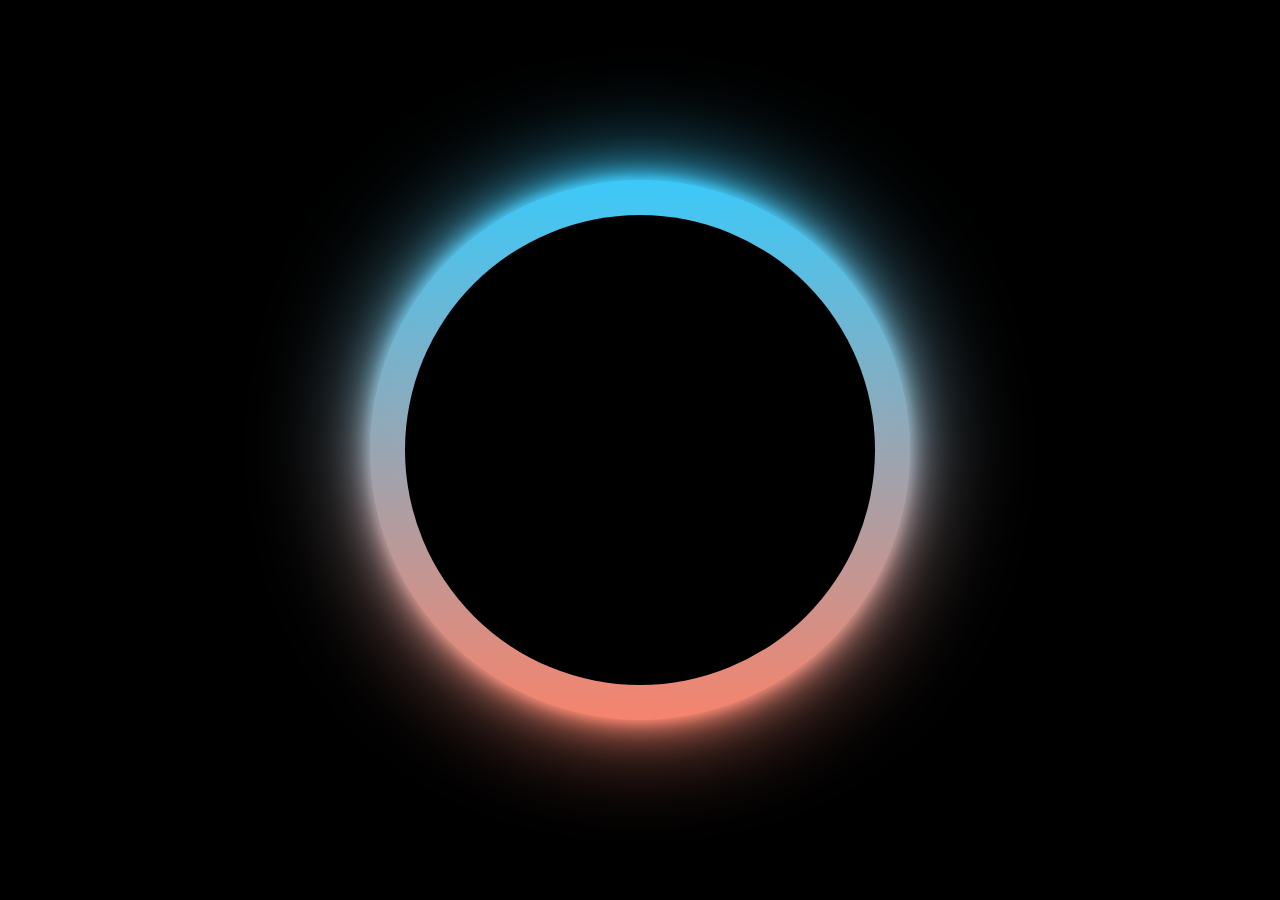
<file: animated_circulo/index.html>
<html>
    <head>
        <title></title>
        <link rel="stylesheet" href="style.css" type="text/css">
    </head>
    <body>
        <div class="circle">
                        <span></span>
            <span></span>
            <span></span>
            <span></span>

        </div>
    </body>
</html>
</file>
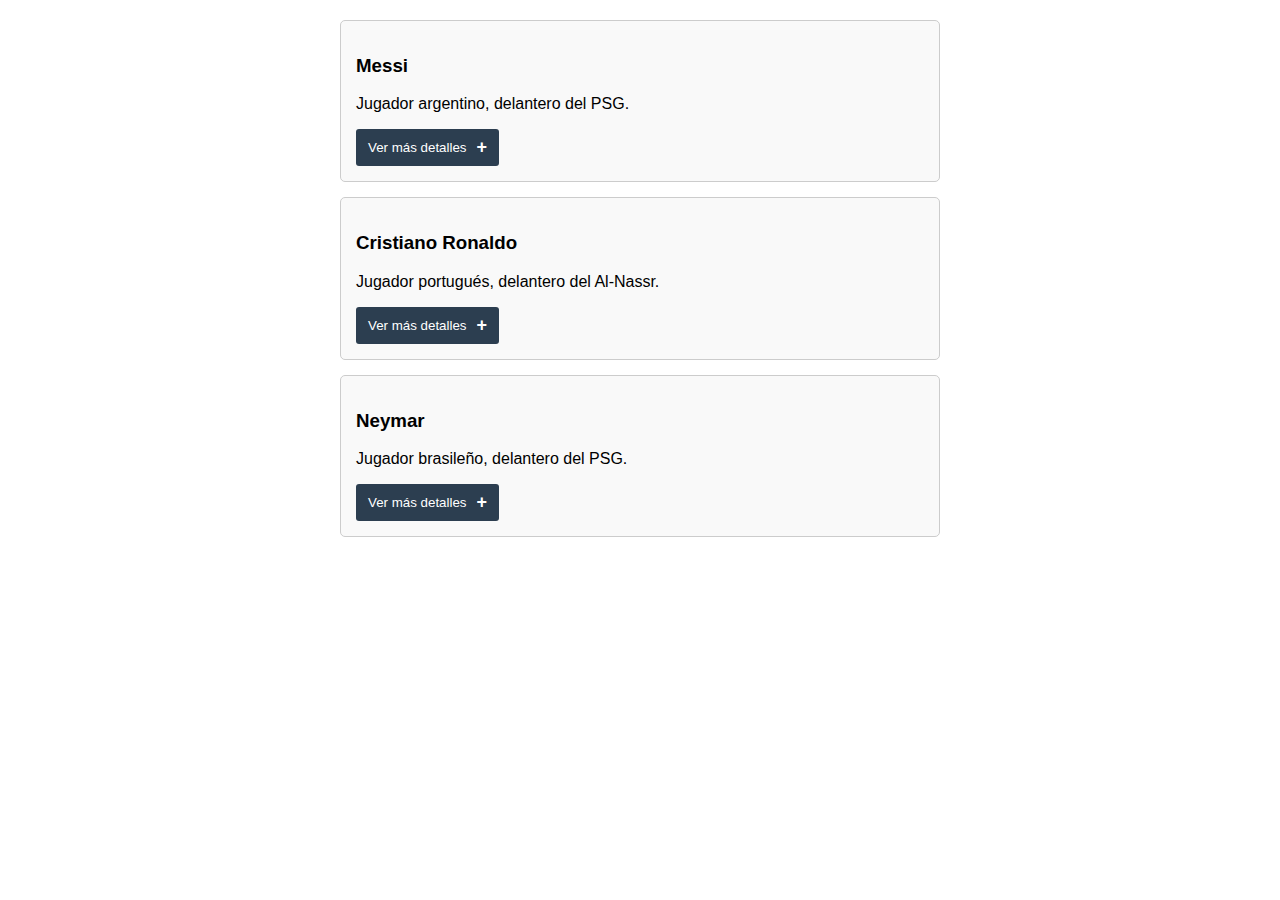
<file: Show_Hide_descripción/index.html>
<!DOCTYPE html>
<html lang="es">
<head>
    <meta charset="UTF-8">
    <title>Show/Hide Extra Visual</title>

    <!-- CSS externo -->
    <link rel="stylesheet" href="style.css">

    <!-- jQuery CDN -->
    <script src="https://cdnjs.cloudflare.com/ajax/libs/jquery/2.1.3/jquery.min.js"></script>
</head>
<body>

<div id="cards-container">

    <!-- Card 1: Messi -->
    <div class="card">
        <h3>Messi</h3>
        <p class="short-desc">Jugador argentino, delantero del PSG.</p>
        <p class="full-desc">Ganador de múltiples Balones de Oro, considerado uno de los mejores de la historia.</p>
        <button class="toggle-desc">Ver más detalles <span class="icon">+</span></button>
    </div>

    <!-- Card 2: Cristiano -->
    <div class="card">
        <h3>Cristiano Ronaldo</h3>
        <p class="short-desc">Jugador portugués, delantero del Al-Nassr.</p>
        <p class="full-desc">Ha ganado múltiples títulos y Balones de Oro, reconocido por su potencia y disciplina.</p>
        <button class="toggle-desc">Ver más detalles <span class="icon">+</span></button>
    </div>

    <!-- Card 3: Neymar -->
    <div class="card">
        <h3>Neymar</h3>
        <p class="short-desc">Jugador brasileño, delantero del PSG.</p>
        <p class="full-desc">Destacado por su técnica y creatividad, figura importante en la selección brasileña.</p>
        <button class="toggle-desc">Ver más detalles <span class="icon">+</span></button>
    </div>

</div>

<script src="script.js"></script>

</body>
</html>
</file>
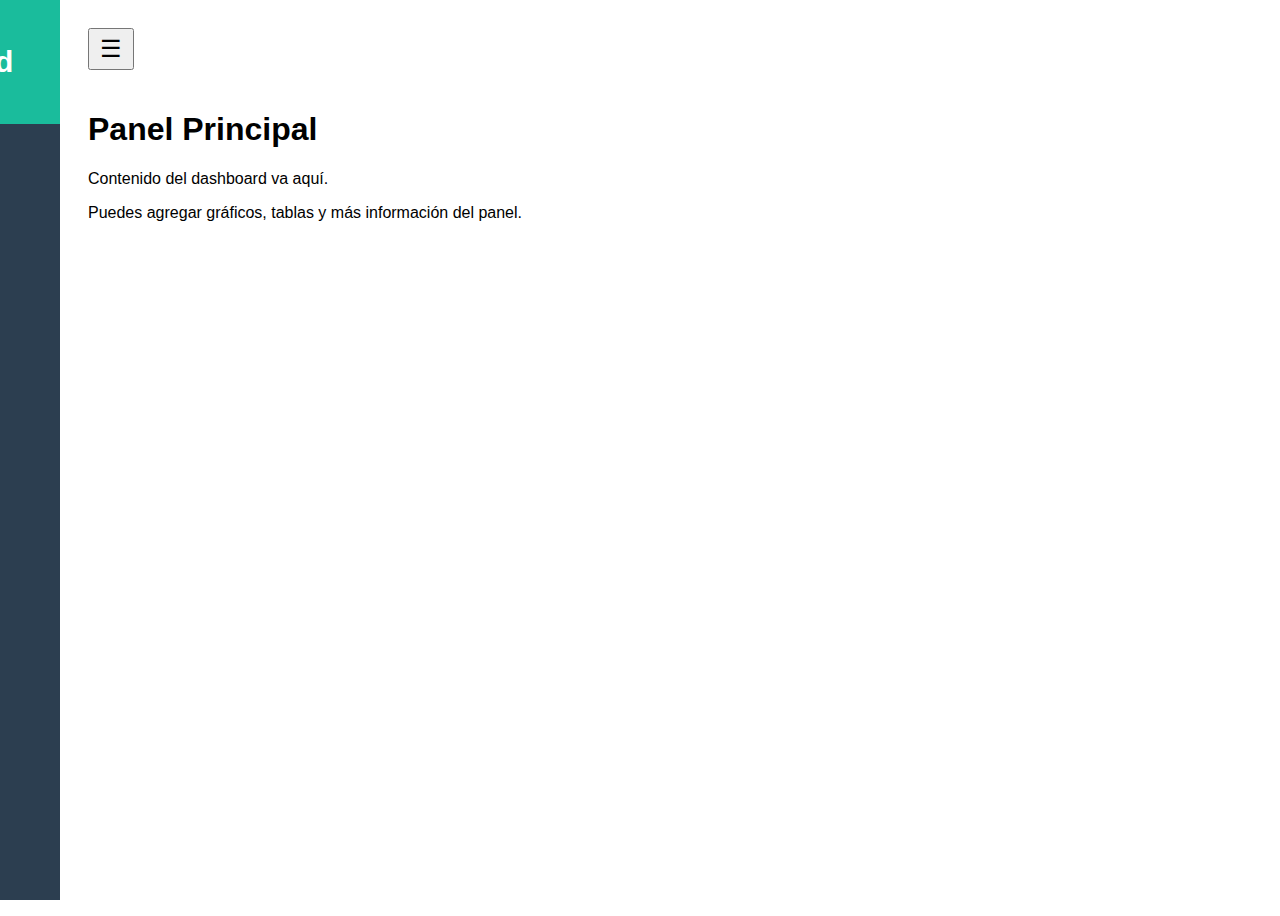
<file: Sidebar_colapsable/index.html>
<!DOCTYPE html>
<html lang="es">
<head>
    <meta charset="UTF-8">
    <title>Sidebar Ultra Profesional</title>
    <link rel="stylesheet" href="style.css">
    <script src="https://cdnjs.cloudflare.com/ajax/libs/jquery/2.1.3/jquery.min.js"></script>
</head>
<body>

<div class="wrapper">

    <!-- Sidebar -->
    <div id="sidebar" class="collapsed">
        <div class="sidebar-header">
            <h2>Dashboard</h2>
        </div>
        <ul class="sidebar-menu">
            <li data-tooltip="Inicio"><span class="menu-icon">🏠</span><span class="menu-text">Inicio</span></li>
            <li data-tooltip="Usuarios"><span class="menu-icon">👤</span><span class="menu-text">Usuarios</span></li>
            <li data-tooltip="Reportes"><span class="menu-icon">📊</span><span class="menu-text">Reportes</span></li>
            <li data-tooltip="Configuración"><span class="menu-icon">⚙️</span><span class="menu-text">Configuración</span></li>
        </ul>
    </div>

    <!-- Contenido principal -->
    <div id="main-content">
        <button id="toggle-sidebar">☰</button> <!-- Botón de toggle -->
        <h1>Panel Principal</h1>
        <p>Contenido del dashboard va aquí.</p>
        <p>Puedes agregar gráficos, tablas y más información del panel.</p>
    </div>

</div>

<script src="script.js"></script>
</body>
</html>
</file>
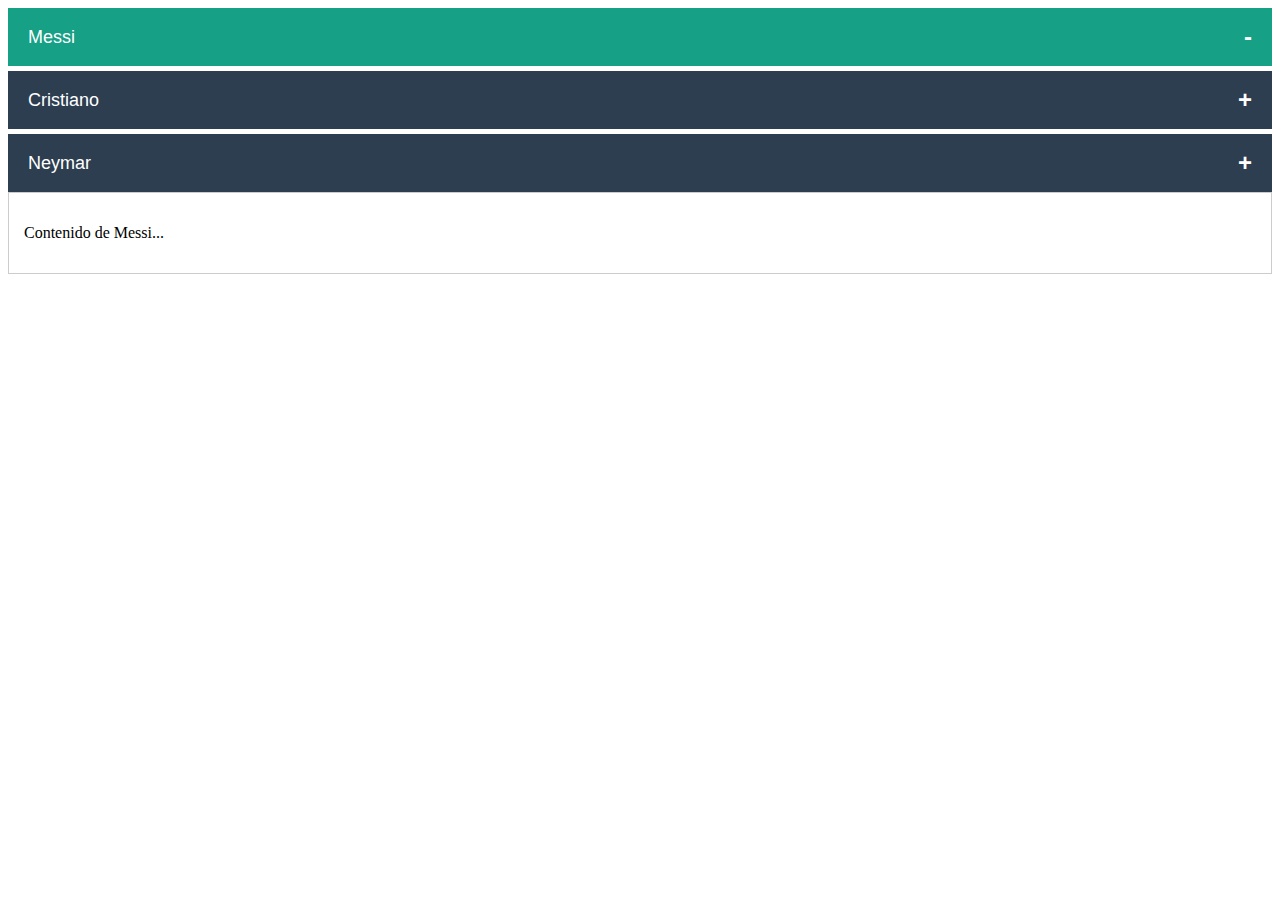
<file: tabs copy/index.html>
<!DOCTYPE html>
<html lang="es">
<head>
    <meta charset="UTF-8">
    <title>Tabs Acordeón Mega Interactivo</title>

    <!-- =========================
         CSS externo
         style.css contiene todo el diseño y estilos animados
         Comentario tonto: "Sin esto las pestañas se ven como fantasmas aburridos" 👻
         ========================= -->
    <link rel="stylesheet" href="style.css">

    <!-- =========================
         jQuery CDN
         Comentario tonto: "El héroe que hace que las pestañas bailen" 💃
         ========================= -->
    <script src="https://cdnjs.cloudflare.com/ajax/libs/jquery/2.1.3/jquery.min.js"></script>

</head>
<body>

<div id="tabs-container">

    <!-- =========================
         Pestañas con icono + / -
         ========================= -->
    <div class="tabs">
        <button class="tab-titulo active" data-tab="tab1">
            Messi <span class="toggle-icon">-</span>
        </button>
        <button class="tab-titulo" data-tab="tab2">
            Cristiano <span class="toggle-icon">+</span>
        </button>
        <button class="tab-titulo" data-tab="tab3">
            Neymar <span class="toggle-icon">+</span>
        </button>
    </div>

    <!-- =========================
         Contenido de las pestañas
         ========================= -->
    <div class="tab-content" id="tab1">
        <p>Contenido de Messi...</p>
    </div>

    <div class="tab-content" id="tab2">
        <p>Contenido de Cristiano...</p>
    </div>

    <div class="tab-content" id="tab3">
        <p>Contenido de Neymar...</p>
    </div>

</div>

<!-- =========================
     JS externo
     script.js contiene la lógica animada de acordeón con iconos
     Comentario tonto: "Aquí vive la varita mágica + / -" ✨
     ========================= -->
<script src="script.js"></script>

</body>
</html>
</file>
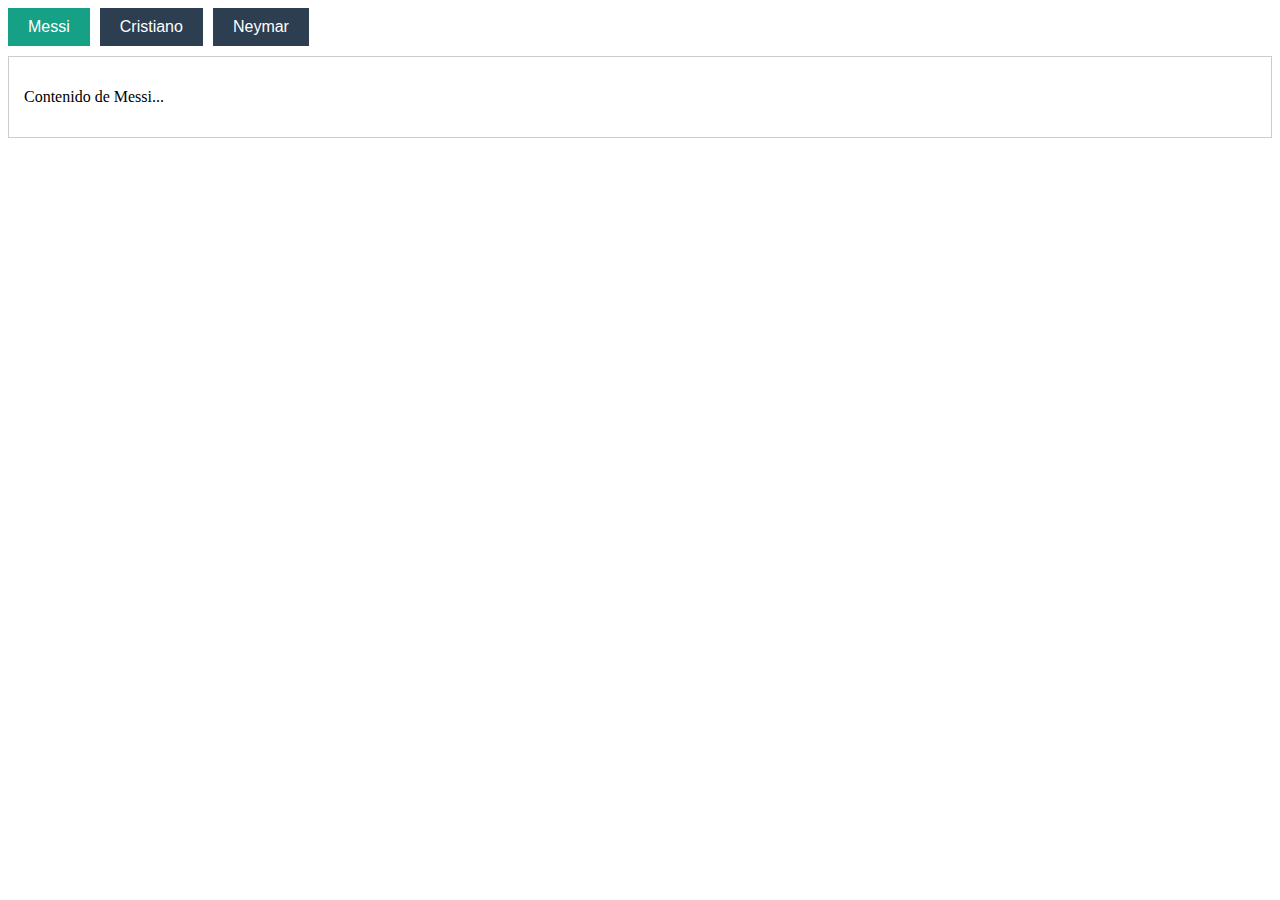
<file: tabs/index.html>
<!DOCTYPE html>
<html lang="es">
<head>
    <meta charset="UTF-8">
    <title>Tabs Animadas</title>

    <!-- =========================
         Cargar CSS externo
         style.css tiene todo el diseño de las pestañas
         Comentario tonto: "Sin esto las pestañas son fantasmas" 👻
         ========================= -->
    <link rel="stylesheet" href="style.css">

    <!-- =========================
         Cargar jQuery desde CDN
         Siempre antes de nuestro JS
         Comentario tonto: "El héroe silencioso del DOM" 💪
         ========================= -->
    <script src="https://cdnjs.cloudflare.com/ajax/libs/jquery/2.1.3/jquery.min.js"></script>

</head>
<body>

<div id="tabs-container">

    <!-- =========================
         Pestañas / Tabs
         ========================= -->
    <div class="tabs">
        <button class="tab-titulo active" data-tab="tab1">Messi</button>
        <button class="tab-titulo" data-tab="tab2">Cristiano</button>
        <button class="tab-titulo" data-tab="tab3">Neymar</button>
    </div>

    <!-- =========================
         Contenido de cada pestaña
         ========================= -->
    <div class="tab-content" id="tab1">
        <p>Contenido de Messi...</p>
    </div>

    <div class="tab-content" id="tab2" style="display:none;">
        <p>Contenido de Cristiano...</p>
    </div>

    <div class="tab-content" id="tab3" style="display:none;">
        <p>Contenido de Neymar...</p>
    </div>

</div>

<!-- =========================
     Cargar JS externo
     script.js tiene toda la lógica de las pestañas animadas
     Comentario tonto: "Aquí vive la magia que hace que las pestañas bailen" 💃
     ========================= -->
<script src="script.js"></script>

</body>
</html>
</file>
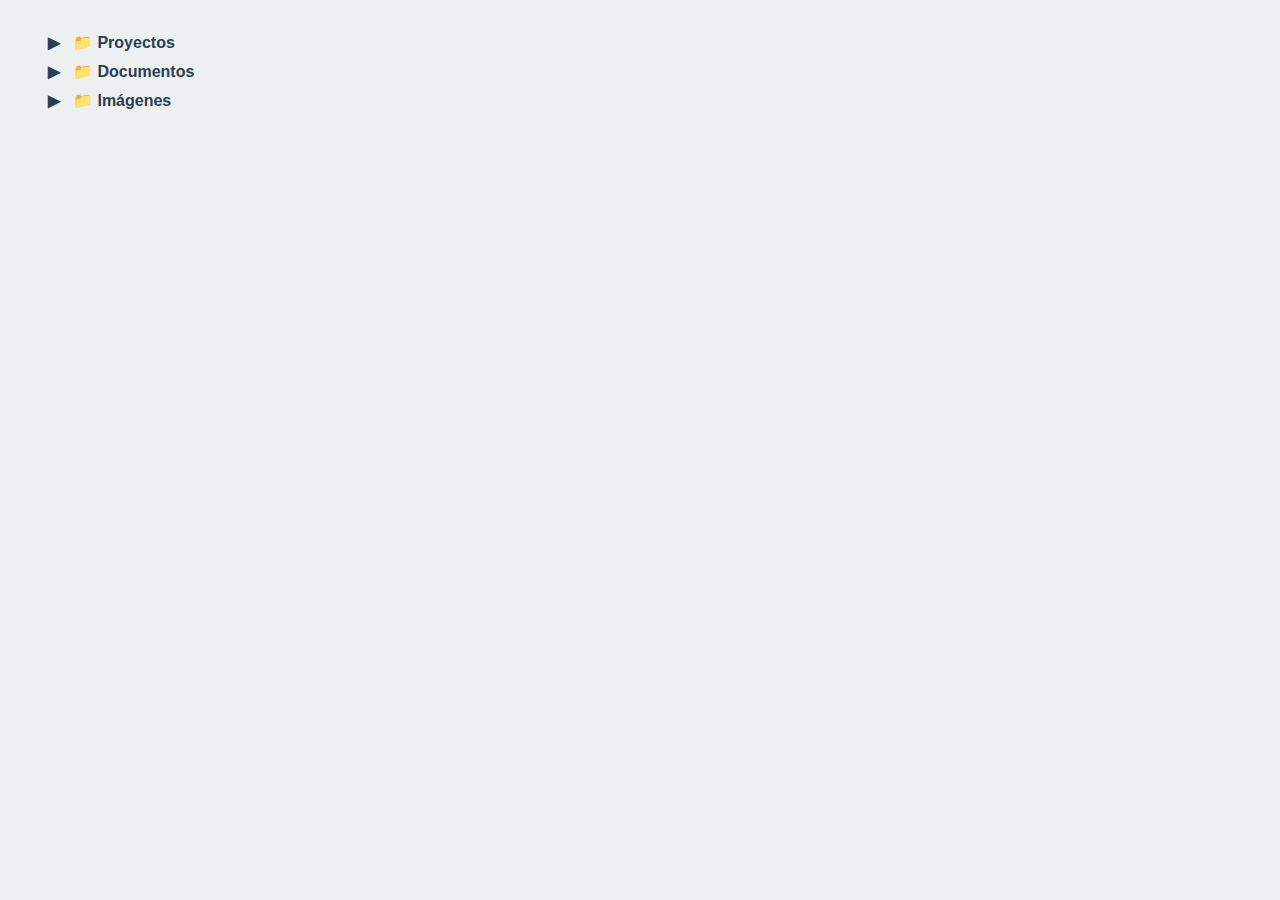
<file: Árbol de navegación (Tree view)/index.html>
<!DOCTYPE html>
<html lang="es">
<head>
    <meta charset="UTF-8">
    <title>Árbol de Navegación Ultra Visual</title>
    <link rel="stylesheet" href="style.css">
    <script src="https://cdnjs.cloudflare.com/ajax/libs/jquery/2.1.3/jquery.min.js"></script>
</head>
<body>

<div class="treeview">

    <ul class="tree-root">
        <li class="tree-folder level-1">
            <span class="tree-toggle">📁 Proyectos</span>
            <ul class="tree-children">
                <li class="tree-folder level-2">
                    <span class="tree-toggle">📁 Proyecto 1</span>
                    <ul class="tree-children">
                        <li class="tree-file">📄 Documento A</li>
                        <li class="tree-file">📄 Documento B</li>
                    </ul>
                </li>
                <li class="tree-folder level-2">
                    <span class="tree-toggle">📁 Proyecto 2</span>
                    <ul class="tree-children">
                        <li class="tree-file">📄 Documento X</li>
                        <li class="tree-file">📄 Documento Y</li>
                    </ul>
                </li>
            </ul>
        </li>

        <li class="tree-folder level-1">
            <span class="tree-toggle">📁 Documentos</span>
            <ul class="tree-children">
                <li class="tree-file">📄 Documento 1</li>
                <li class="tree-file">📄 Documento 2</li>
            </ul>
        </li>

        <li class="tree-folder level-1">
            <span class="tree-toggle">📁 Imágenes</span>
            <ul class="tree-children">
                <li class="tree-file">🖼️ Imagen 1</li>
                <li class="tree-file">🖼️ Imagen 2</li>
            </ul>
        </li>
    </ul>

</div>

<script src="script.js"></script>
</body>
</html>
</file>
<file: animated_circulo/style.css>
body{
    margin: 0;
    padding: 0;
    display: flex;
    justify-content: center;
    align-items: center;
    background-color: black;
    }
    .circle{
position: relative;
width: 60vh;
    height: 60vh;
    background:linear-gradient(#33ccff, #ff8066) ;
    border-radius: 50%;
    animation: animate 0.5s linear infinite;
    }
    @keyframes animate{
        from {
            transform: rotate(0deg);
        }
        to{
            transform: rotate(360deg);
        }
    }
    .circle::after{
        content: '';
        position: absolute;
        top: 35px;
        right: 35px;
        bottom: 35px;
        left: 35px;
        border-radius: 50%;
        background-color: black;
    }
    .circle span {
        position: absolute;
        width: 100%;
        height: 100%;
        background: linear-gradient(#33ccff,#ff8066);
        border-radius: 50%;
    }
    .circle span:nth-child(1){
        filter: blur(5px);
    }
     .circle span:nth-child(2){
        filter: blur(10px);
    }
     .circle span:nth-child(3){
        filter: blur(20px);
    }
     .circle span:nth-child(4){
        filter: blur(55px);
    }
</file>
<file: Show_Hide_descripción/style.css>
#cards-container {
    max-width: 600px;
    margin: 20px auto;
    font-family: Arial, sans-serif;
}

.card {
    border: 1px solid #ccc;
    padding: 15px;
    margin-bottom: 15px;
    border-radius: 5px;
    background: #f9f9f9;
    transition: box-shadow 0.3s;
    /* Comentario tonto: "Casa de estrellas futbolísticas VIP" 🌟 */
}

.card:hover {
    box-shadow: 0 4px 15px rgba(0,0,0,0.1);
}

/* Contenido largo oculto por defecto */
.full-desc {
    display: none; /* Oculto inicialmente */
    margin-top: 10px;
    color: #333;
    opacity: 0;          /* Para animación fade */
    transition: opacity 0.3s ease-in-out;
    /* Comentario tonto: "Shhh… contenido secreto" 🤫 */
}

/* Botón Ver más / Ver menos */
.toggle-desc {
    margin-top: 10px;
    padding: 8px 12px;
    background: #2c3e50;
    color: #fff;
    border: none;
    cursor: pointer;
    border-radius: 3px;
    display: flex;
    justify-content: space-between;
    align-items: center;
    transition: background 0.3s;
}

.toggle-desc:hover {
    background: #16a085;
    /* Comentario tonto: "Brilla cuando pasas el mouse, como Messi en acción" ⚡ */
}

/* Icono + / - con giro y transición de color */
.icon {
    font-weight: bold;
    font-size: 18px;
    margin-left: 10px;
    display: inline-block;
    transition: transform 0.3s, color 0.3s;
}

/* Icono abierto: gira 180° y cambia a verde */
.icon.open {
    transform: rotate(180deg);
    color: #16a085;
}
</file>
<file: Sidebar_colapsable/style.css>
/* Wrapper general */
.wrapper {
    display: flex;
    height: 100vh;
    font-family: Arial, sans-serif;
    position: relative;
}

/* Sidebar */
#sidebar {
    width: 250px; /* ancho completo */
    background: #2c3e50;
    color: #fff;
    position: fixed; /* Flota sobre contenido */
    height: 100%;
    transition: transform 0.3s ease; /* animación deslizante */
    z-index: 2;
    overflow: hidden;
    left: 0;
    top: 0;
    /* Comentario tonto: "Casa de secretos del dashboard" 🤫 */
}

/* Colapsado: se mueve hacia la izquierda dejando solo iconos visibles */
#sidebar.collapsed {
    transform: translateX(-190px); /* solo iconos visibles */
}

/* Sidebar abierto */
#sidebar.open {
    transform: translateX(0);
}

.sidebar-header {
    padding: 20px;
    font-size: 20px;
    text-align: center;
    background: #1abc9c;
}

.sidebar-menu {
    list-style: none;
    padding: 0;
    margin: 0;
}

.sidebar-menu li {
    padding: 15px 20px;
    cursor: pointer;
    position: relative;
    white-space: nowrap;
    display: flex;
    align-items: center;
    transition: background 0.2s;
}

.sidebar-menu li:hover {
    background: #16a085;
    /* Comentario tonto: "El menú feliz cuando pasas el mouse" 😄 */
}

/* Icono y texto del menú */
.menu-icon {
    width: 30px;
    text-align: center;
}

.menu-text {
    margin-left: 10px;
}

/* Tooltip cuando está colapsado */
#sidebar.collapsed .menu-text {
    display: none; /* texto oculto */
}

#sidebar.collapsed .sidebar-menu li:hover::after {
    content: attr(data-tooltip);
    position: absolute;
    left: 60px;
    background: #1abc9c;
    padding: 5px 10px;
    border-radius: 3px;
    white-space: nowrap;
    z-index: 10;
    color: #fff;
    font-size: 14px;
    /* Comentario tonto: "Tooltip mágico aparece al pasar el mouse" ✨ */
}

/* Contenido principal */
#main-content {
    flex: 1;
    padding: 20px;
    transition: margin-left 0.3s;
    margin-left: 250px;
}

#sidebar.collapsed ~ #main-content {
    margin-left: 60px;
}

#toggle-sidebar {
    font-size: 24px;
    padding: 5px 10px;
    cursor: pointer;
    margin-bottom: 20px;
    /* Comentario tonto: "Botón mágico que abre y cierra el misterio del sidebar" 🕵️ */
}
</file>
<file: tabs copy/style.css>
/* =========================
   Contenedor de pestañas
   ========================= */
.tabs {
    display: flex;
    flex-direction: column; /* vertical, estilo acordeón */
    gap: 5px;
}

/* =========================
   Botones de pestañas
   ========================= */
.tab-titulo {
    position: relative;
    padding: 15px 20px;
    cursor: pointer;
    background: #2c3e50;
    color: #fff;
    border: none;
    font-size: 18px;
    text-align: left;
    display: flex;
    justify-content: space-between;
    align-items: center;
}

/* =========================
   Pestaña activa
   ========================= */
.tab-titulo.active {
    background: #16a085;
    /* Comentario tonto: "Pestaña feliz, lista para mostrar su contenido" 😄 */
}

/* =========================
   Icono + / -
   ========================= */
.toggle-icon {
    font-size: 24px;
    font-weight: bold;
}

/* =========================
   Contenido de la pestaña
   ========================= */
.tab-content {
    padding: 15px;
    border: 1px solid #ccc;
    display: none; /* oculto por defecto */
    /* Comentario tonto: "Aquí duerme el contenido hasta que alguien lo despierte" 💤 */
}
</file>
<file: tabs/style.css>
/* =========================
   Contenedor de pestañas
   ========================= */
.tabs {
    display: flex;
    gap: 10px;
    margin-bottom: 10px;
}

/* =========================
   Botones de pestañas
   ========================= */
.tab-titulo {
    padding: 10px 20px;
    cursor: pointer;
    background: #2c3e50;
    color: #fff;
    border: none;
    font-size: 16px;
}

/* =========================
   Pestaña activa
   ========================= */
.tab-titulo.active {
    background: #16a085;
    /* Comentario tonto: "La pestaña feliz que está activa" 😄 */
}

/* =========================
   Contenido de pestaña
   ========================= */
.tab-content {
    padding: 15px;
    border: 1px solid #ccc;
    display: none; /* oculto por defecto */
    /* Comentario tonto: "Aquí duerme el contenido hasta que alguien lo despierte" 💤 */
}
</file>
<file: Árbol de navegación (Tree view)/style.css>
body {
    font-family: Arial, sans-serif;
    padding: 20px;
    background: #ecf0f1;
}

/* Tree View general */
.treeview ul {
    list-style: none;
    padding-left: 20px;
    margin: 0;
}

.tree-toggle {
    cursor: pointer;
    display: inline-block;
    padding: 5px 0;
    font-weight: bold;
    transition: color 0.2s;
}

.tree-toggle:hover {
    color: #1abc9c;
    /* Comentario tonto: "El árbol sonríe cuando pasas el mouse" 😄 */
}

.tree-children {
    display: none; /* hijos ocultos inicialmente */
}

/* Carpeta abierta */
.tree-folder.open > .tree-children {
    display: block;
}

/* Flecha dinámica */
.tree-folder > .tree-toggle::before {
    content: "▶";
    display: inline-block;
    width: 20px;
    transition: transform 0.2s;
    margin-right: 5px;
}

.tree-folder.open > .tree-toggle::before {
    transform: rotate(90deg);
}

/* Ítems hoja */
.tree-file {
    padding-left: 25px;
}

/* Colores por nivel */
.level-1 > .tree-toggle { color: #2c3e50; }
.level-2 > .tree-toggle { color: #16a085; }
.level-3 > .tree-toggle { color: #2980b9; }

/* Opcional: cambiar icono según tipo */
.tree-file:before {
    margin-right: 5px;
}

/* Animación de slide (suave) */
.tree-children li {
    transition: all 0.2s ease;
}
</file>
